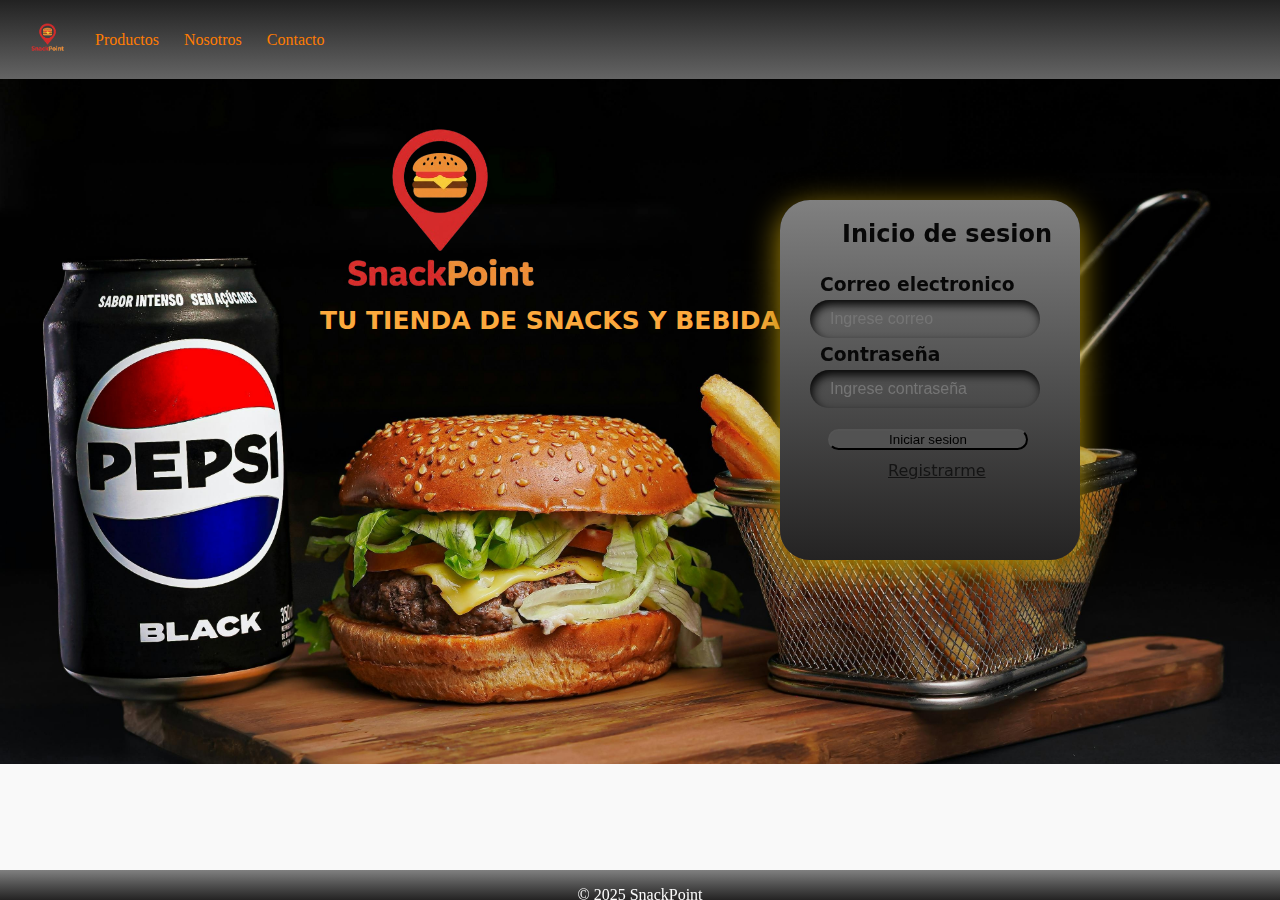
<file: index.html>
<!DOCTYPE html>
<html lang="es">
<head>
  <meta charset="UTF-8">
  <meta name="viewport" content="width=device-width, initial-scale=1.0">
  <title>SnackPoint</title>
  <link rel="stylesheet" href="css/style.css">
</head>
<body>
  <header>
    <nav>
      <a href="index.html"><img src="imagenes/logo.png"></a>
      <a class="ap" href="productos.html">Productos</a>
      <a class="an" href="nosotros.html">Nosotros</a>
      <a class="ac" href="contacto.html">Contacto</a>
    </nav>
  </header>
  <main>

    <div class="textoP">
        <img class="logo" src="imagenes/logo.png">
        <p class="subTitulo">Tu tienda de snacks y bebidas.</p>
    </div> 
    
    <div class="formulario">
        <form id="inicio-secion">
            <h2>Inicio de sesion</h2>
            <br>
            <h3 class="Hcorreo">Correo electronico</h3>
            <input class="inCorreo" type="email" name="correo" id="correo" placeholder="Ingrese correo">
            <h3 class="Hcontra">Contraseña</h3>
            <input class="inContra" type="password" id="password" placeholder="Ingrese contraseña">
            <br><br>
            <button class="bttnInicio" type="submit">Iniciar sesion</button>
            <br>
            <br>
            <a class="Register" href="registro.html">Registrarme</a>
        </form>
    </div>

    <div class="fondo">
        <img src="imagenes/fondo.jpg">
    </div>

  </main>
  <footer>
    <p>© 2025 SnackPoint</p>
  </footer>
  <script src="js/validaciones.js"></script>
</body>
</html>
</file>
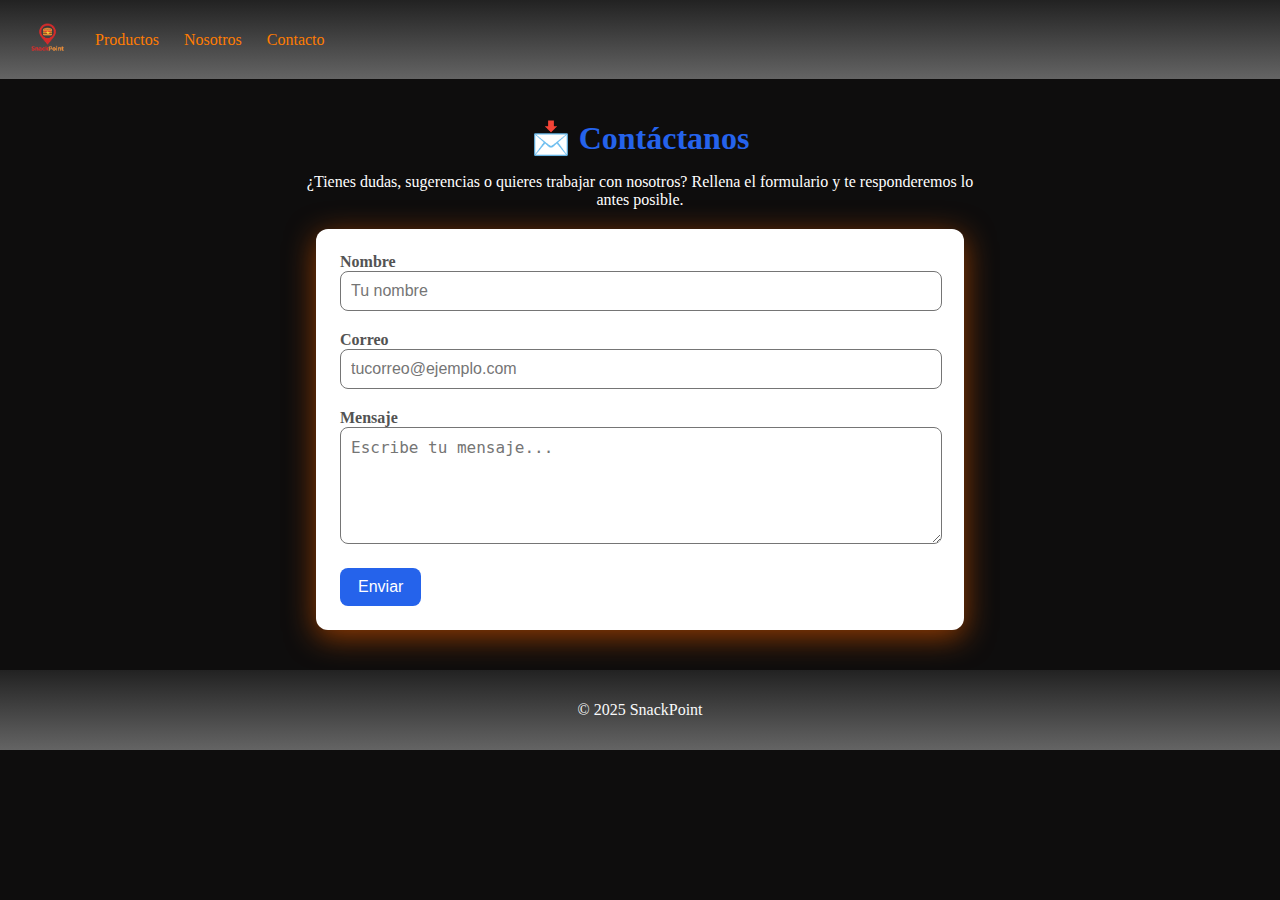
<file: contacto.html>
<!DOCTYPE html>
<html lang="es">
<head>
  <meta charset="UTF-8">
  <meta name="viewport" content="width=device-width, initial-scale=1.0">
  <title>Contacto - SnackPoint</title>
  <link rel="stylesheet" href="css/contacto.css">
</head>
<body>
  <header>
    <nav>
      <a href="index.html"><img src="imagenes/logo.png" alt="SnackPoint"></a>
      <a class="ap" href="productos.html">Productos</a>
      <a class="an" href="nosotros.html">Nosotros</a>
      <a class="ac active" href="contacto.html">Contacto</a>
    </nav>
  </header>

  <main>
    <section class="contacto-intro">
      <h1>📩 Contáctanos</h1>
      <p>¿Tienes dudas, sugerencias o quieres trabajar con nosotros?  
      Rellena el formulario y te responderemos lo antes posible.</p>
    </section>

    <section class="contacto-form">
      <form id="formContacto" novalidate>
        <div class="field">
          <label for="nombre">Nombre</label>
          <input type="text" id="nombre" placeholder="Tu nombre" required>
        </div>

        <div class="field">
          <label for="correo">Correo</label>
          <input type="email" id="correo" placeholder="tucorreo@ejemplo.com" required>
        </div>

        <div class="field">
          <label for="mensaje">Mensaje</label>
          <textarea id="mensaje" rows="5" placeholder="Escribe tu mensaje..." required></textarea>
        </div>

        <button type="submit" class="btn">Enviar</button>
      </form>
    </section>
  </main>

  <footer>
    <p>© 2025 SnackPoint</p>
  </footer>

  <script src="js/contacto.js"></script>
</body>
</html>
</file>
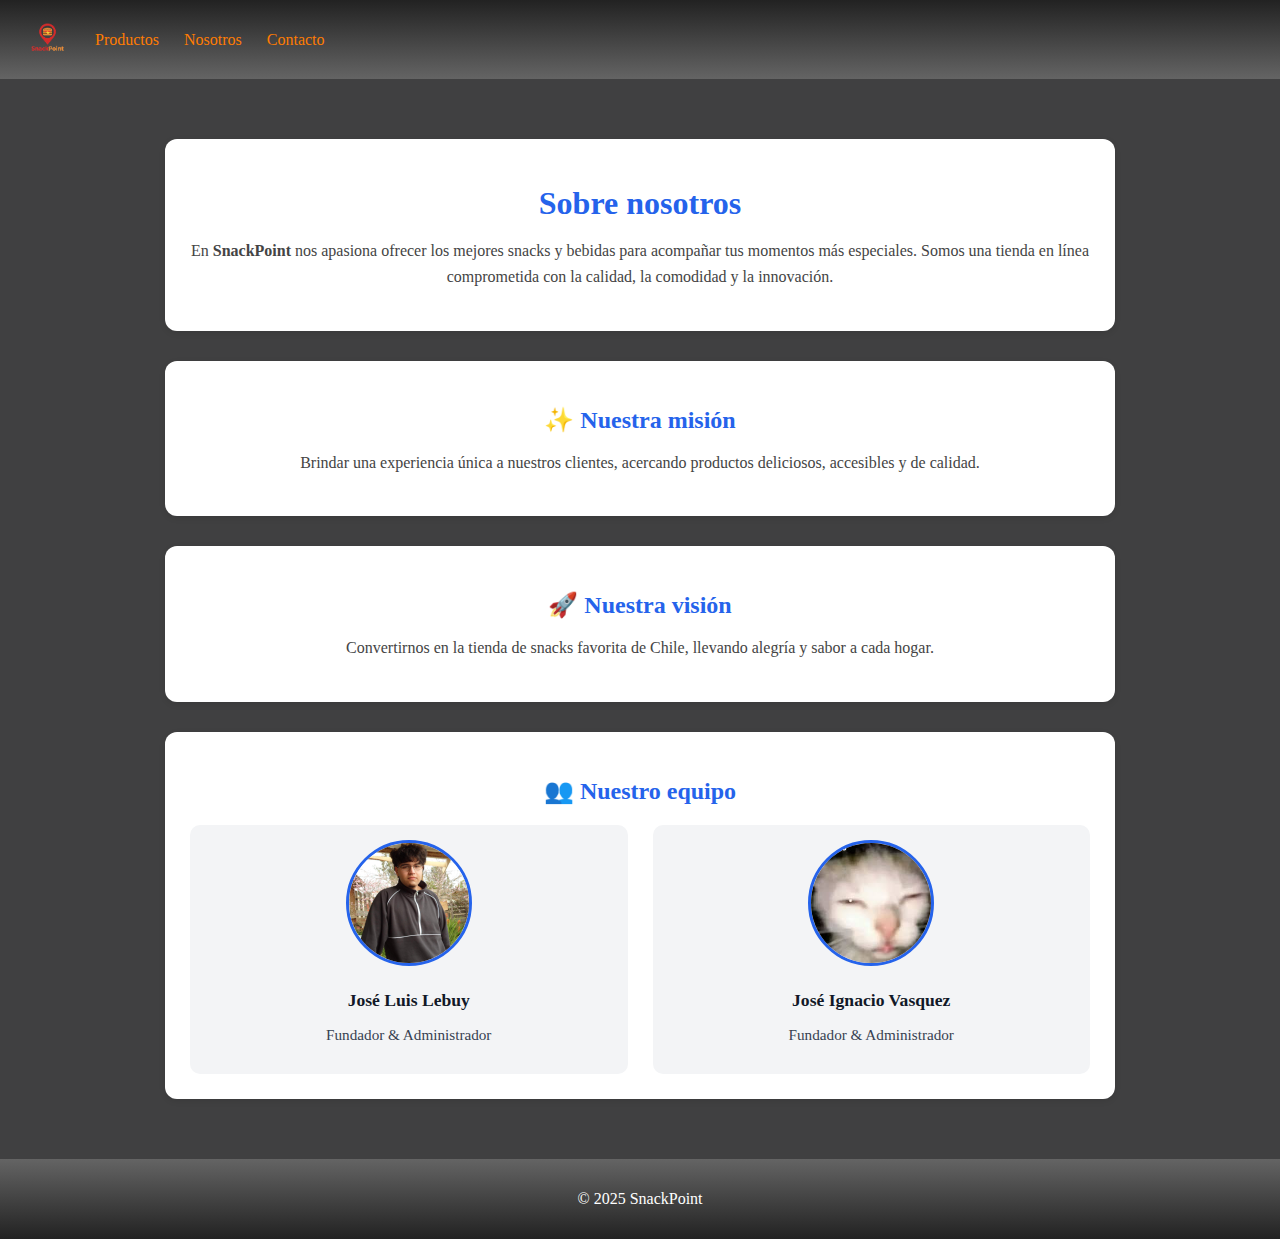
<file: nosotros.html>
<!DOCTYPE html>
<html lang="es">
<head>
  <meta charset="UTF-8">
  <meta name="viewport" content="width=device-width, initial-scale=1.0">
  <title>Nosotros - SnackPoint</title>
  <link rel="stylesheet" href="css/nosotros.css">
</head>
<body>
  <header>
    <nav>
      <a href="index.html"><img src="imagenes/logo.png" alt="SnackPoint"></a>
      <a class="ap" href="productos.html">Productos</a>
      <a class="an active" href="nosotros.html">Nosotros</a>
      <a class="ac" href="contacto.html">Contacto</a>
    </nav>
  </header>

  <main>
    <section class="nosotros-intro">
      <h1>Sobre nosotros</h1>
      <p>En <strong>SnackPoint</strong> nos apasiona ofrecer los mejores snacks y bebidas para acompañar tus momentos más especiales. 
      Somos una tienda en línea comprometida con la calidad, la comodidad y la innovación.</p>
    </section>

    <section class="nosotros-mision">
      <h2>✨ Nuestra misión</h2>
      <p>Brindar una experiencia única a nuestros clientes, acercando productos deliciosos, accesibles y de calidad.</p>
    </section>

    <section class="nosotros-vision">
      <h2>🚀 Nuestra visión</h2>
      <p>Convertirnos en la tienda de snacks favorita de Chile, llevando alegría y sabor a cada hogar.</p>
    </section>

    <section class="equipo">
      <h2>👥 Nuestro equipo</h2>
      <div class="equipo-grid">
        <div class="persona">
          <img src="imagenes/persona1.jpg" alt="Fundador">
          <h3>José Luis Lebuy</h3>
          <p>Fundador & Administrador</p>
        </div>
        <div class="persona">
          <img src="imagenes/persona2.jpg" alt="Fundador">
          <h3>José Ignacio Vasquez</h3>
          <p>Fundador & Administrador</p>
        </div>
        </div>
      </div>
    </section>
  </main>

  <footer>
    <p>© 2025 SnackPoint</p>
  </footer>
</body>
</html>
</file>
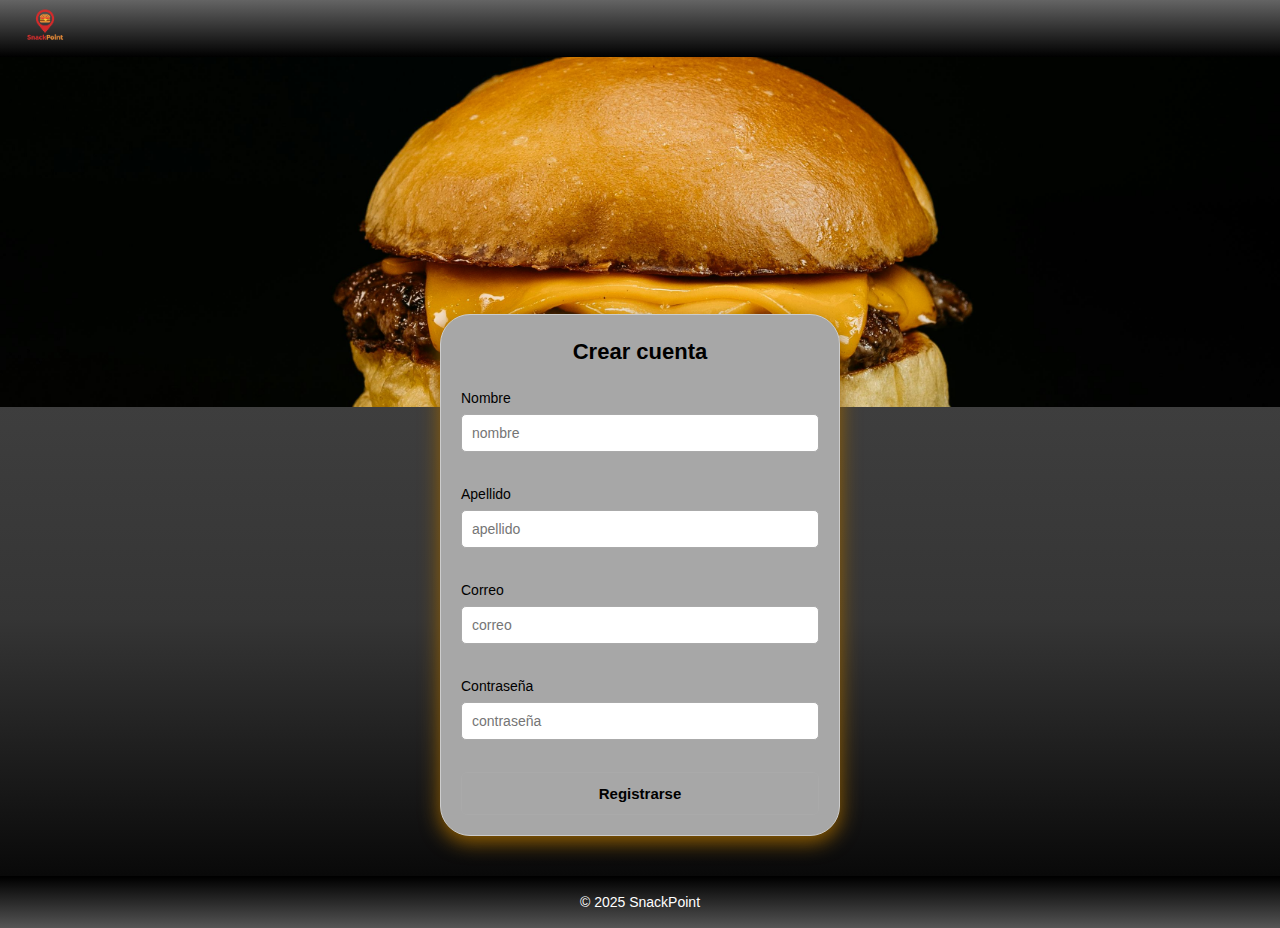
<file: registro.html>
<!DOCTYPE html>
<html lang="es">
<head>
  <meta charset="UTF-8">
  <meta name="viewport" content="width=device-width, initial-scale=1.0">
  <title>Registro - SnackPoint</title>
  <link rel="stylesheet" href="css/registro.css">
</head>
<body>
  <header class="headerR">
    <nav class="navR">
        <a href="index.html"><img src="imagenes/logo.png"></a>
    </nav>
  </header>
  <main>
    <div class="FondoReg"> <img src="imagenes/fondoReg.jpg"></div>

    <section class="form-card">
      <p class="crearCuentaR">Crear cuenta</p>
      <form id="formRegistro" novalidate>
        <h3 class="nomReg">Nombre</h3>
        <div class="field">
          <input class="nombreR" type="text" id="nombre" maxlength="50" required placeholder="nombre ">
          <small class="error"></small>
        </div>
        <h3 class="apReg">Apellido</h3>
        <div class="field">
          <input class="ApellidoR" type="text" id="apellido" maxlength="100" required placeholder="apellido">
          <small class="error"></small>
        </div>
        <h3 class="emailReg">Correo</h3>
        <div class="field">
          <input class="correoR" type="email" id="correo" maxlength="100" required placeholder="correo">
          <small class="error"></small>
        </div>
        <h3 class="passReg">Contraseña</h3>
        <div class="field">
          <input class="contraR" type="password" id="password" minlength="4" maxlength="10" required placeholder="contraseña" >
          <small class="error"></small>
        </div>
        <button  class="BtnRegistrarCuenta" type="submit" class="btn">Registrarse</button>
      </form>
    </section>
  </main>
  <footer>
    <p>© 2025 SnackPoint</p>
  </footer>
  <script src="js/validacionesReg.js"></script>
</body>
</html>
</file>
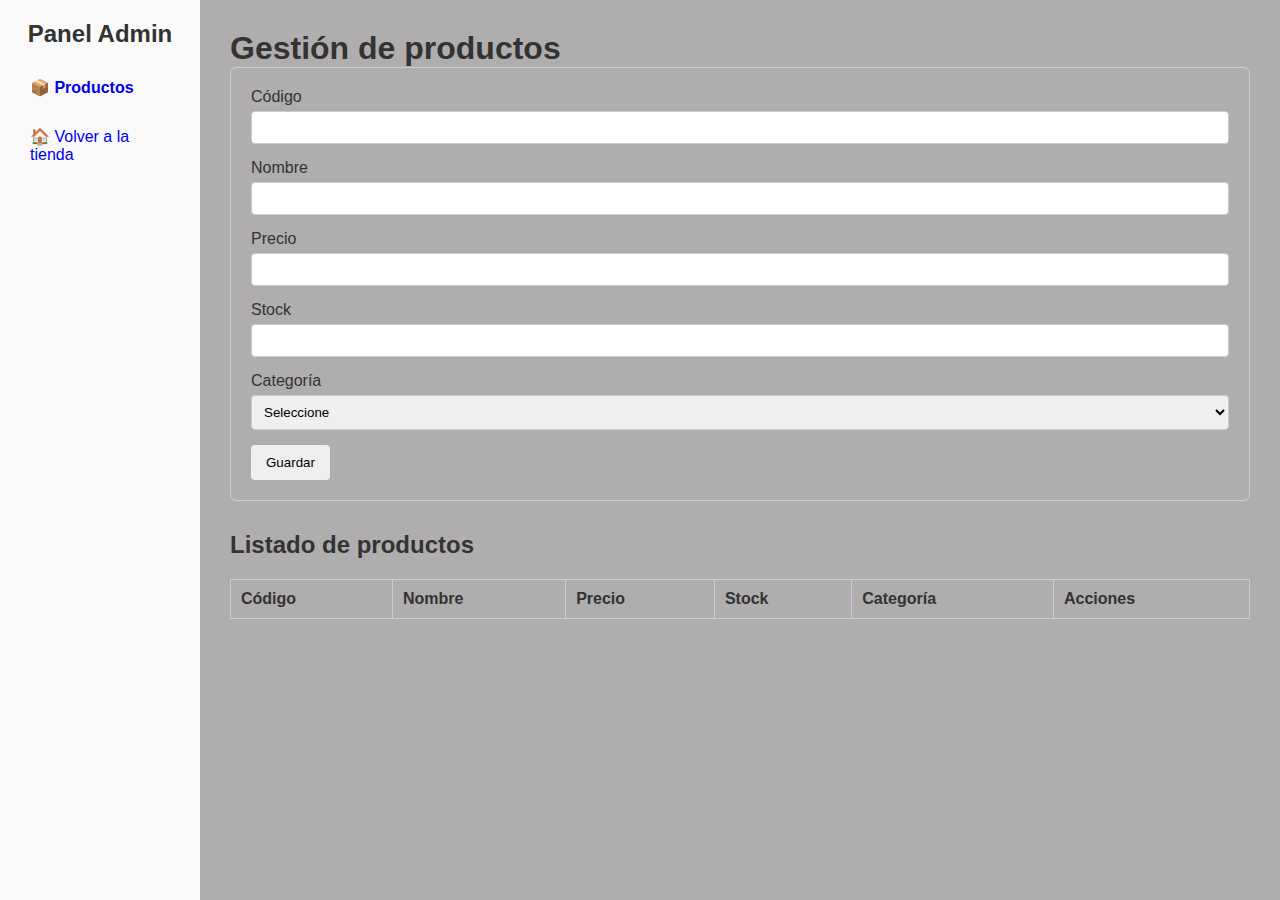
<file: admin/admin.html>
<!DOCTYPE html>
<html lang="es">
<head>
  <meta charset="UTF-8">
  <meta name="viewport" content="width=device-width, initial-scale=1.0">
  <title>Admin - SnackPoint</title>
  <link rel="stylesheet" href="../css/style.css">
  <link rel="stylesheet" href="../css/admin.css">
</head>
<body>
  <div class="admin-layout">
    <aside class="sidebar">
      <h2>Panel Admin</h2>
      <a href="admin.html" class="active">📦 Productos</a>
      <a href="../index.html">🏠 Volver a la tienda</a>
    </aside>

    <main class="admin-content">
      <h1>Gestión de productos</h1>

      <!-- Formulario -->
      <form id="formProducto" class="admin-form" novalidate>
        <div class="field">
          <label>Código</label>
          <input type="text" id="codigo" minlength="3" required>
        </div>
        <div class="field">
          <label>Nombre</label>
          <input type="text" id="nombre" maxlength="100" required>
        </div>
        <div class="field">
          <label>Precio</label>
          <input type="number" id="precio" min="0" step="0.01" required>
        </div>
        <div class="field">
          <label>Stock</label>
          <input type="number" id="stock" min="0" step="1" required>
        </div>
        <div class="field">
          <label>Categoría</label>
          <select id="categoria" required>
            <option value="">Seleccione</option>
            <option>Snacks</option>
            <option>Bebidas</option>
          </select>
        </div>
        <button type="submit" class="btn">Guardar</button>
      </form>

      <!-- Tabla -->
      <h2>Listado de productos</h2>
      <table class="table" id="tablaProductos">
        <thead>
          <tr>
            <th>Código</th>
            <th>Nombre</th>
            <th>Precio</th>
            <th>Stock</th>
            <th>Categoría</th>
            <th>Acciones</th>
          </tr>
        </thead>
        <tbody></tbody>
      </table>
    </main>
  </div>

  <script src="/js/admin.js"></script>
</body>
</html>
</file>
<file: css/style.css>
body {
    padding: 0;
    margin: 0;
    background: #f9f9f9;
    color: #333;
}

footer {
    background: linear-gradient(gray, rgb(80, 80, 80), rgb(36, 35, 35));
    color: rgb(252, 252, 252);
    position: fixed;
    height: 30px;
    width: 100%;
    text-align: center;
    bottom: 0;
}

.textoP {
    font-size: 25px;
    color: rgb(252, 169, 61);
    position: absolute;
    left: 320px;
    top: 15px;
    text-transform: uppercase;
    font-weight: bolder;
    font-family: system-ui, -apple-system, BlinkMacSystemFont, 'Segoe UI', Roboto, Oxygen, Ubuntu, Cantarell, 'Open Sans', 'Helvetica Neue', sans-serif;
}

.logo {
    width: 260px;
    height: 260px;
    position: relative;
    top: 65px;
    left: -10px;
}

.fondo img {
    width: 100%;
    height: 100%;
}

/* ESTILOS DE MÓDULOS ESPECÍFICOS */

/* Estilo para el contenedor del inicio de sesión (index.html) */
#inicio-secion {
    height: 360px;
    width: 300px;
    background: linear-gradient(gray, rgb(80, 80, 80), rgb(36, 35, 35));
    position: absolute;
    top: 200px;
    left: 780px;
    border-radius: 30px;
    backdrop-filter: blur(100px);
    box-shadow: 0 8px 32px rgb(177, 145, 5);
    text-align: center;
    font-family: system-ui, -apple-system, BlinkMacSystemFont, 'Segoe UI', Roboto, Oxygen, Ubuntu, Cantarell, 'Open Sans', 'Helvetica Neue', sans-serif;
}

/* grid productos */
.productos-grid {
    display: grid;
    grid-template-columns: repeat(auto-fit, minmax(250px, 1fr));
    gap: 20px;
    max-width: 1200px;
    margin: 0 auto;
    padding: 20px;
    justify-items: center;
}

/* Estilo para la sección principal de productos */
.productos-main {
    padding-top: 100px;
    padding-bottom: 50px;
    background: url('../imagenes/fondo.jpg') no-repeat center center / cover;
    background-attachment: fixed;
    color: #fff;
}

/* El título dentro de main */
.productos-main h1 {
    text-align: center;
    color: #ff9900;
    margin-bottom: 30px;
    text-shadow: 2px 2px 4px rgba(0, 0, 0, 0.7);
}

/*caja para de tarjeta de producto (productos.html) */
.producto-card {
    background-color: #fff;
    border: 1px solid #ddd;
    border-radius: 8px;
    padding: 15px;
    margin: 10px;
    text-align: center;
    box-shadow: 0 2px 5px rgba(0, 0, 0, 0.1);
    transition: transform 0.3s ease, box-shadow 0.3s ease;
    box-shadow: 0 8px 32px rgb(177, 145, 5);
}

/* Efecto al pasar el mouse sobre la tarjeta del producto */
.producto-card:hover {
    transform: translateY(-5px);
    box-shadow: 0 8px 15px rgba(0, 0, 0, 0.2);
}

/* Estilo para las imágenes dentro de las tarjetas de producto */
.producto-card img {
    max-width: 100%;
    height: 150px;
    object-fit: contain;
    border-radius: 8px;
    margin-bottom: 15px;
}

/* btton 'Añadir al Carrito' */
.btn-carrito {
    background-color: #ff9900;
    color: #fff;
    border: none;
    border-radius: 5px;
    padding: 10px 20px;
    cursor: pointer;
    transition: background-color 0.3s ease;
}

/* Efecto al pasar el mouse sobre el botón del carrito */
.btn-carrito:hover {
    background-color: #e68a00;
}

/*título del producto */
.producto-card h3 {
    color: #ff9900;
    margin-bottom: 10px;
    font-size: 1.3em;
}

/*descripción del producto */
.producto-card p {
    color: #555;
    font-size: 0.9em;
    line-height: 1.5;
    margin-bottom: 15px;
}

/*precios */
.producto-card p:last-of-type {
    font-weight: bold;
    color: #333;
    font-size: 1.1em;
    margin-top: 10px;
}

/* ESTILOS DE FORMULARIOS*/
.form-card {
    position: absolute;
    left: 0;
    height: 500px;
    width: 400px;
    top: 80px;
    border-radius: 10px;
    backdrop-filter: blur(100px);
    background: linear-gradient(gray, rgb(80, 80, 80), rgb(36, 35, 35));
    box-shadow: 0 8px 32px rgb(177, 145, 5);
    text-align: center;
    font-family: system-ui, -apple-system, BlinkMacSystemFont, 'Segoe UI', Roboto, Oxygen, Ubuntu, Cantarell, 'Open Sans', 'Helvetica Neue', sans-serif;
}

form h2, form .Hcorreo, form .Hcontra {
    color: #080808;
    position: absolute;
}

form .Hcorreo {
    left:40px;
    top: 55px;
}

form .Hcontra {
    left: 40px;
    top: 125px;
}

form h2 {
    left: 62px;
}

form .inCorreo, form .inContra {
    color: #080808;
    position: absolute;
    width: 250px;
    left: 30px;
    background: none;
    border: none;
    outline: none;
    max-width: 190px;
    padding: 10px 20px;
    font-size: 16px;
    border-radius: 9999px;
    box-shadow: inset 2px 5px 10px rgb(5, 5, 5);
    color: #fff;
}

form .inCorreo {
    top: 100px;
}

form .inContra {
    top: 170px;
}

form .bttnInicio {
    position: absolute;
    bottom: 110px;
    left: 48px;
    border-radius: 30px;
    width: 200px;
    background-color: #525252;
}

/*headers*/
header {
    background: linear-gradient(rgb(34, 34, 34), rgb(100, 100, 100));
    padding: 15px 25px;
}

header nav {
    display: flex;
    align-items: center;
    justify-content: flex-start;
    gap: 25px;
}

header nav a img {
    height: 45px;
}

header nav a {
    color: rgb(255, 124, 2);
    text-decoration: none;
    font-size: 1rem;
    transition: color 0.3s;
}

header nav a:hover {
    color: #f0f0f0;
}


/*Register*/
form .Register {
    position: absolute;
    bottom: 80px;
    left: 108px;
    color: #141414;
}

.form-card .nombreR {
    color: #080808;
    position: absolute;
    width: 250px;
    left: 50px;
    background: none;
    border: none;
    outline: none;
    max-width: 190px;
    padding: 10px 20px;
    font-size: 16px;
    border-radius: 9999px;
    box-shadow: inset 2px 5px 10px rgb(5, 5, 5);
    color: #fff;
    top: 100px ;
}

.form-card .ApellidoR {
    color: #080808;
    position: absolute;
    width: 250px;
    left: 50px;
    background: none;
    border: none;
    outline: none;
    max-width: 190px;
    padding: 10px 20px;
    font-size: 16px;
    border-radius: 9999px;
    box-shadow: inset 2px 5px 10px rgb(5, 5, 5);
    color: #fff;
    top: 180px;
}

.form-card .correoR {
    color: #080808;
    position: absolute;
    width: 250px;
    left: 50px;
    background: none;
    border: none;
    outline: none;
    max-width: 190px;
    padding: 10px 20px;
    font-size: 16px;
    border-radius: 9999px;
    box-shadow: inset 2px 5px 10px rgb(5, 5, 5);
    color: #fff;
    top:270px;
}

.form-card .contraR {
    color: #080808;
    position: absolute;
    width: 250px;
    left: 50px;
    background: none;
    border: none;
    outline: none;
    max-width: 190px;
    padding: 10px 20px;
    font-size: 16px;
    border-radius: 9999px;
    box-shadow: inset 2px 5px 10px rgb(5, 5, 5);
    color: #fff;
    top: 350px;
}

.form-card .BtnRegistrarCuenta{
    position: absolute;
    bottom: 110px;
    left: 60px;
    border-radius: 30px;
    width: 200px;
    background-color: #525252;
    bottom: 30px;
}

#cart-modal {
    display: none;
    position: fixed;
    z-index: 1000;
    left: 0;
    top: 0;
    width: 100%;
    height: 100%;
    overflow: auto;
    background-color: rgba(0, 0, 0, 0.4);
    backdrop-filter: blur(5px);
}

.cart-content {
    background-color: #fefefe;
    margin: 10% auto;
    padding: 20px;
    border: 1px solid #888;
    width: 80%;
    max-width: 500px;
    border-radius: 10px;
    position: relative;
    box-shadow: 0 4px 8px rgba(0, 0, 0, 0.2);
}

.close-btn {
    color: #aaa;
    float: right;
    font-size: 28px;
    font-weight: bold;
    cursor: pointer;
}

.close-btn:hover,
.close-btn:focus {
    color: black;
    text-decoration: none;
}
#cart-items-list {
    list-style-type: none;
    padding: 0;
    margin: 0;
}

#cart-items-list li {
    display: flex;
    justify-content: space-between;
    align-items: center;
    border-bottom: 1px solid #eee;
    padding: 10px 0;
}

#cart-items-list li:last-child {
    border-bottom: none;
}

.remove-item-btn {
    background-color: #f44336;
    color: white;
    border: none;
    border-radius: 5px;
    padding: 5px 10px;
    cursor: pointer;
}

.remove-item-btn:hover {
    background-color: #da190b;
}

#checkout-btn {
    background-color: #4CAF50;
    color: white;
    padding: 10px 20px;
    border: none;
    border-radius: 5px;
    cursor: pointer;
    width: 100%;
    margin-top: 20px;
    font-size: 1.1em;
}

#checkout-btn:hover {
    background-color: #45a049;
}
</file>
<file: css/contacto.css>
/* ====== HEADER ====== */
body{
    margin: 0;
    padding: 0;
    background-color:rgb(14, 13, 13);
}
header {
  background: linear-gradient(rgb(34, 34, 34), rgb(100, 100, 100));
  padding: 15px 25px;
}

header nav {
  display: flex;
  align-items: center;
  justify-content: flex-start;
  gap: 25px;
}

header nav a img {
  height: 45px;
}

header nav a {
  color: rgb(255, 124, 2);
  text-decoration: none;
  font-size: 1rem;
  transition: color 0.3s;
}

header nav a:hover {
  color: #60a5fa;
}



/* ====== SECCIÓN INTRO ====== */
.contacto-intro {
  text-align: center;
  margin: 40px auto 20px;
  max-width: 700px;
  color: white;
}

.contacto-intro h1 {
  color: #2563eb;
  margin-bottom: 10px;
}

/* ====== FORMULARIO ====== */
.contacto-form {
  max-width: 600px;
  margin: 0 auto;
  padding: 24px;
  background: #ffffff;
  border-radius: 12px;
  box-shadow: rgb(148, 60, 2) 0px 7px 30px;
}

.contacto-form .field {
  margin-bottom: 20px;
}

.contacto-form label {
  display: block;
  margin-bottom: px;
  font-weight: bold;
  color: #535353;
}

.contacto-form input,
.contacto-form textarea {
  width: 580px;
  padding: 10px;
  border: 1px solid #757575;
  border-radius: 8px;
  font-size: 1rem;
}

.contacto-form input:focus,
.contacto-form textarea:focus {
  border-color: #2563eb;
  outline: none;
  box-shadow: 0 0 4px rgba(37,99,235,0.5);
}

.contacto-form .btn {
  display: inline-block;
  background: #2563eb;
  color: white;
  padding: 10px 18px;
  border: none;
  border-radius: 8px;
  font-size: 1rem;
  cursor: pointer;
  transition: background 0.3s;
}

.contacto-form .btn:hover {
  background: #1d4ed8;
}

/* ====== FOOTER ====== */
footer {
  background: linear-gradient(rgb(34, 34, 34), rgb(100, 100, 100));
  padding: 15px 25px;
  color: #f9fafb;
  text-align: center;
  margin-top: 40px;
}
</file>
<file: css/nosotros.css>
/* ====== HEADER ====== */
body{
    padding: 0;
    margin: 0;
}
header {
  background: linear-gradient(rgb(34, 34, 34), rgb(100, 100, 100));
  padding: 15px 25px;
 
}

header nav {
  display: flex;
  align-items: center;
  justify-content: flex-start;
  gap: 25px;
}

header nav a img {
  height: 45px;
}

header nav a {
  color: rgb(255, 124, 2);
  text-decoration: none;
  font-size: 1rem;
  transition: color 0.3s;
}

header nav a:hover {
  color: #ffffff;
}


/* ====== MAIN ====== */
main {
  padding: 30px 15px;
  background: #404041;
  min-height: 80vh;
}

/* Bloques de texto */
.nosotros-intro,
.nosotros-mision,
.nosotros-vision,
.equipo {
  max-width: 900px;
  margin: 30px auto;
  padding: 25px;
  background: #fff;
  border-radius: 12px;
  box-shadow: 0 2px 6px rgba(0,0,0,0.1);
}

.nosotros-intro h1,
.nosotros-mision h2,
.nosotros-vision h2,
.equipo h2 {
  text-align: center;
  color: #2563eb;
  margin-bottom: 15px;
}

.nosotros-intro p,
.nosotros-mision p,
.nosotros-vision p {
  text-align: center;
  line-height: 1.6;
  color: #444;
}

/* ====== EQUIPO ====== */
.equipo-grid {
  display: grid;
  grid-template-columns: repeat(auto-fit, minmax(220px, 1fr));
  gap: 25px;
  margin-top: 20px;
}

.persona {
  text-align: center;
  background: #f3f4f6;
  padding: 15px;
  border-radius: 10px;
  transition: transform 0.2s ease-in-out, background 0.2s;
}

.persona:hover {
  transform: translateY(-5px);
  background: #e0e7ff;
}

.persona img {
  width: 120px;
  height: 120px;
  border-radius: 50%;
  object-fit: cover;
  margin-bottom: 10px;
  border: 3px solid #2563eb;
}

.persona h3 {
  margin: 10px 0 5px;
  font-size: 1.1rem;
  color: #111827;
}

.persona p {
  font-size: 0.95rem;
  color: #374151;
}

/* ====== FOOTER ====== */
footer {
  background: linear-gradient( rgb(100, 100, 100),rgb(34, 34, 34));
  color: #ffffff;
  text-align: center;
  padding: 15px;
}
</file>
<file: css/registro.css>
* {
  margin: 0;
  padding: 0;
  box-sizing: border-box;
}

body {
  font-family: Arial, sans-serif;
  line-height: 1.5;
  min-height: 100vh;
  display: flex;
  flex-direction: column;
  background: linear-gradient(rgb(206, 206, 206), rgb(66, 66, 66),rgb(53, 53, 53),black);
}

/* Header */
.headerR {
  padding: 0px 20px;
  background: linear-gradient(rgb(100, 100, 100), rgb(0, 0, 0));
}

.headerR img {
  height: 50px;
}

/* Fondo */
.FondoReg img {
  width: 100%;
  height: 350px;
  object-fit:cover;
}

/* Sección del formulario */
.form-card {
  max-width: 400px;
  margin: -100px auto 40px auto; /* se superpone un poco al fondo */
  padding: 20px;
  border: 1px solid #ccc;
  border-radius: 30px;
  background: #a7a7a7;
  position: relative;
  box-shadow: 0 6px 20px rgb(150, 97, 0);
}

.crearCuentaR {
  text-align: center;
  font-size: 22px;
  font-weight: bold;
  margin-bottom: 20px;
}

/* Campos del formulario */
.field {
  margin-bottom: 15px;
}

.field input {
  width: 100%;
  padding: 10px;
  border: 1px solid #aaa;
  border-radius: 5px;
  font-size: 14px;
}

h3 {
  margin-bottom: 5px;
  font-size: 14px;
  font-weight: normal;
}

.error {
  display: block;
  font-size: 12px;
  color: red;
  margin-top: 3px;
  min-height: 14px; /* para que no se mueva el layout si aparece */
}

/* Botón */
.BtnRegistrarCuenta {
  width: 100%;
  padding: 12px;
  border: 1px solid #aaa;
  border-radius: 6px;
  cursor: pointer;
  font-size: 15px;
  font-weight: bold;
  background: none; /* sin color fuerte */
}

.BtnRegistrarCuenta:hover {
  opacity: 0.8;
}

/* Footer */
footer {
  text-align: center;
  color: white;
  background: linear-gradient(rgb(0, 0, 0), rgb(85, 85, 85));
  padding: 15px;
  margin-top: auto;
  font-size: 14px;
  border-top: 1px solid #000000;
}
</file>
<file: css/admin.css>
/* Reset básico */
* {
    margin: 0;
    padding: 0;
    box-sizing: border-box;
}

/* Layout principal */
body {
    font-family: Arial, sans-serif;
    min-height: 100vh;
    display: flex;
}

.admin-layout {
    display: flex;
    width: 100%;
}

/* Sidebar */
.sidebar {
    width: 200px;
    padding: 20px;
    border-radius: 20px 0px;
}

.sidebar h2 {
    text-align: center;
    margin-bottom: 20px;
}

.sidebar a {
    display: block;
    text-decoration: none;
    padding: 10px;
    margin-bottom: 10px;
}

.sidebar a.active {
    font-weight: bold;
}

/* Contenido principal */
.admin-content {
    flex: 1;
    padding: 30px;
    background-color: rgb(175, 173, 173);
}

/* Formulario */
.admin-form {
    padding: 20px;
    margin-bottom: 30px;
    border: 1px solid #ccc;
    border-radius: 6px;
}

.admin-form .field {
    margin-bottom: 15px;
}

.admin-form label {
    display: block;
    margin-bottom: 5px;
}

.admin-form input,
.admin-form select {
    width: 100%;
    padding: 8px;
    border: 1px solid #ccc;
    border-radius: 4px;

}

/* Botón */
.admin-form button.btn {
    padding: 10px 15px;
    border: none;
    border-radius: 4px;
    cursor: pointer;
}

/* Tabla de productos */
.table {
    width: 100%;
    border-collapse: collapse;
    margin-top: 20px;
}

.table th,
.table td {
    padding: 10px;
    text-align: left;
    border: 1px solid #ccc;
}

.table th {
    font-weight: bold;
}

.table tr:hover {
    background-color: #f9f9f9;
}

.table button {
    padding: 5px 10px;
    border: none;
    border-radius: 4px;
    cursor: pointer;
}
</file>
